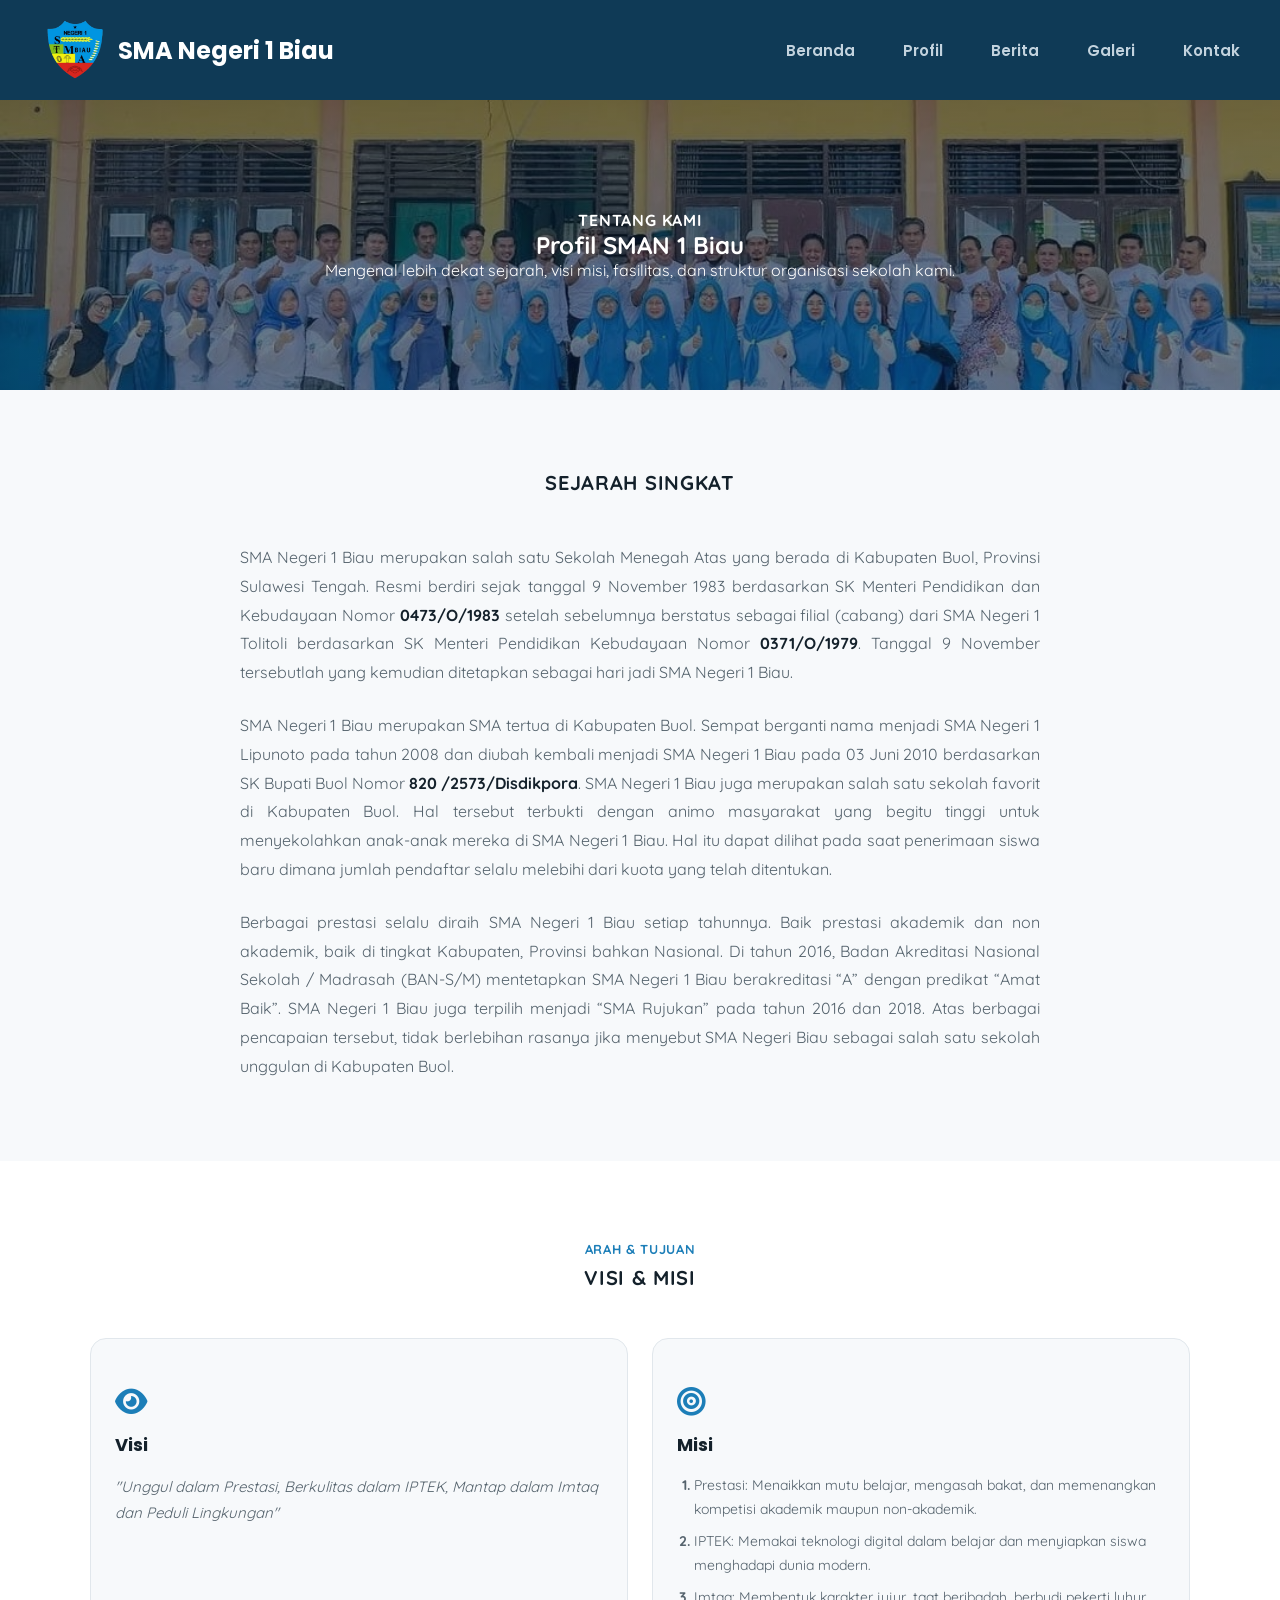
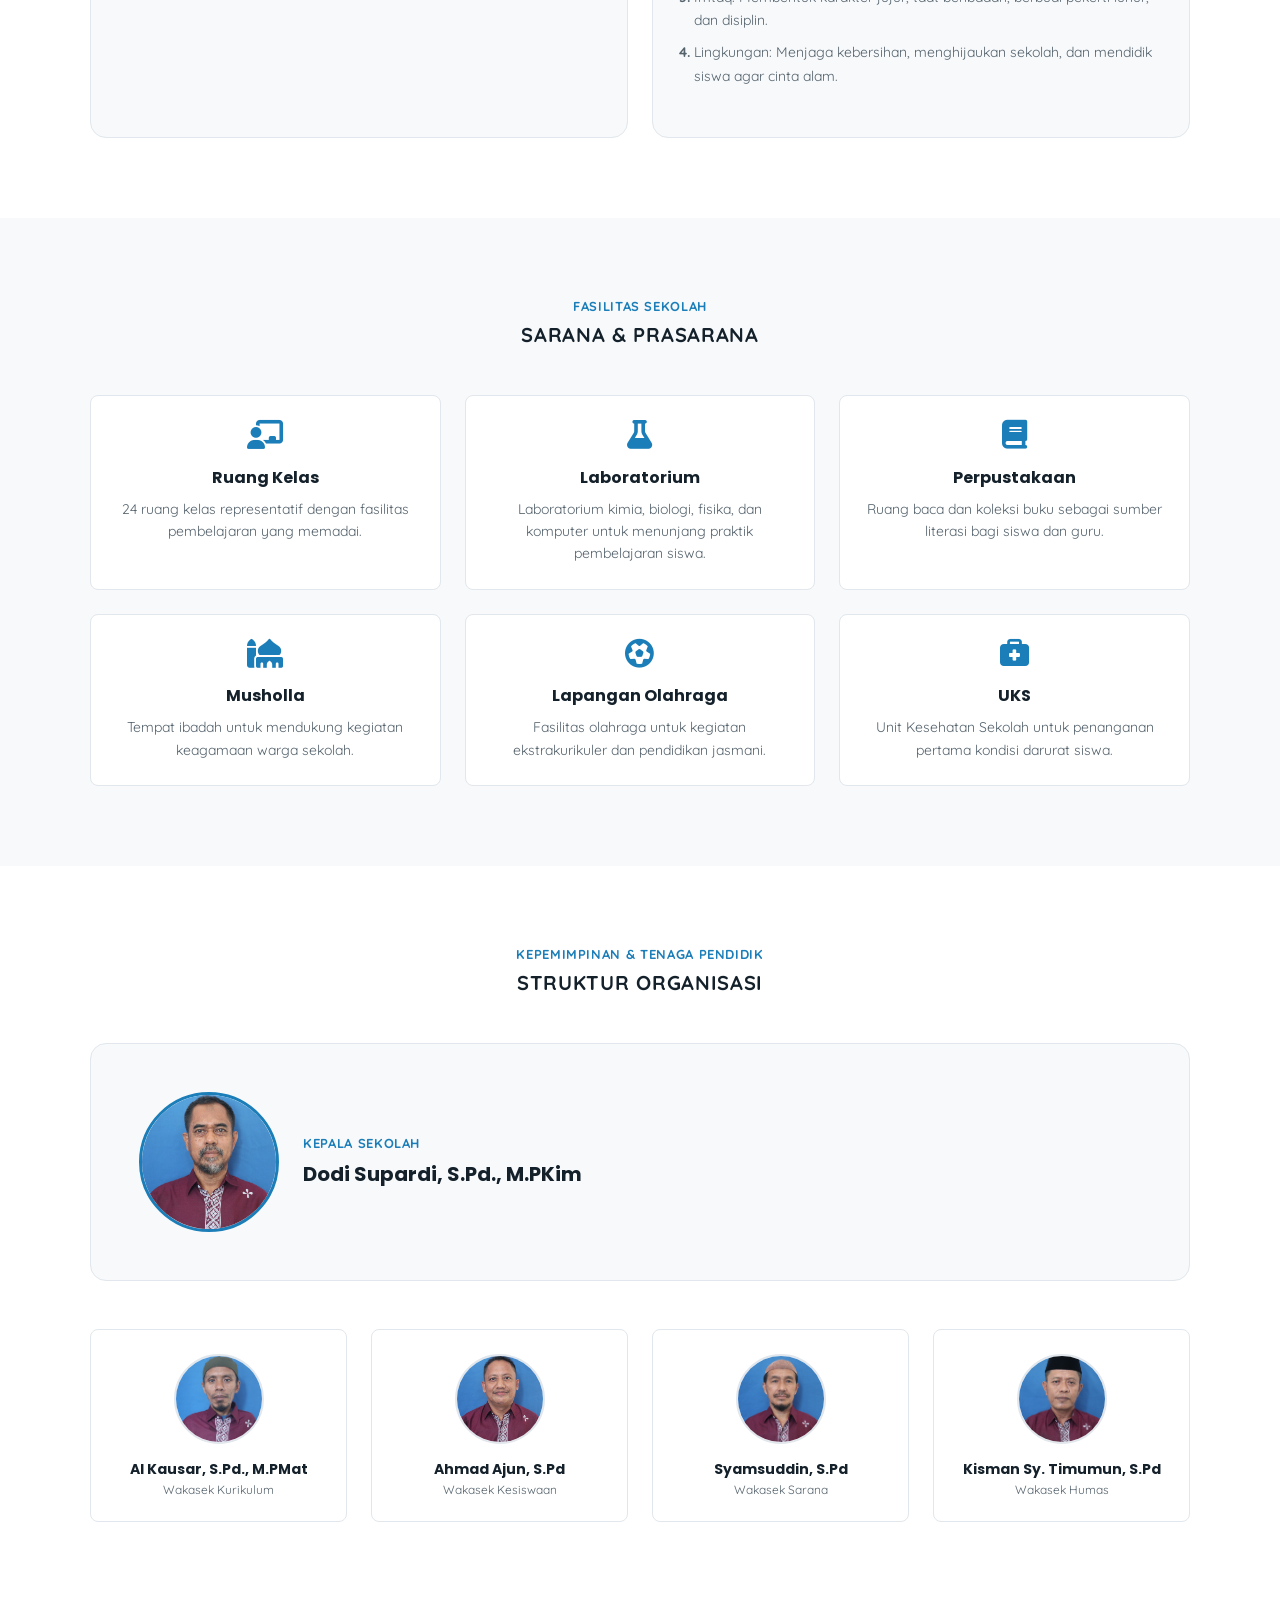
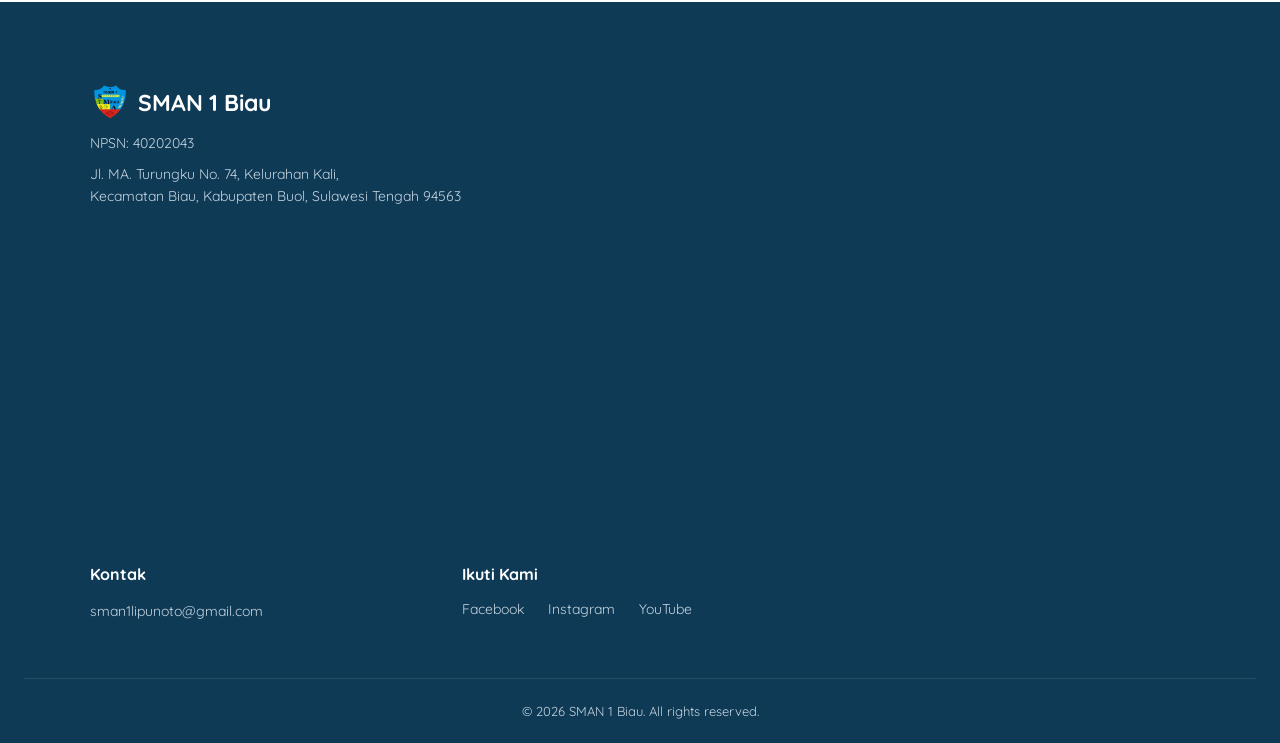
<file: profil.html>
<!DOCTYPE html>
<html lang="id">

<head>
    <meta charset="UTF-8">
    <meta name="viewport" content="width=device-width, initial-scale=1.0">
    <title>Profil | SMAN 1 Biau</title>
    <meta name="description"
        content="Profil SMA Negeri 1 Biau — sejarah, visi misi, sarana prasarana, dan struktur organisasi.">
    <link rel="preconnect" href="https://fonts.googleapis.com">
    <link rel="preconnect" href="https://fonts.gstatic.com" crossorigin>
    <link
        href="https://fonts.googleapis.com/css2?family=Poppins:ital,wght@0,100;0,200;0,300;0,400;0,500;0,600;0,700;0,800;0,900;1,100;1,200;1,300;1,400;1,500;1,600;1,700;1,800;1,900&family=Quicksand:wght@300..700&display=swap"
        rel="stylesheet">
    <link rel="icon" href="pic/logo smansa.png">
    <link rel="stylesheet" href="style.css">
    <link rel="stylesheet" href="https://cdnjs.cloudflare.com/ajax/libs/font-awesome/6.5.1/css/all.min.css">
</head>

<body>

    <header class="site-header">
        <nav class="navbar" aria-label="Navigasi utama">
            <a href="index.html" class="navbar__brand">
                <img src="pic/logo smansa.png" alt="Logo SMA Negeri 1 Biau" class="navbar__logo">
                <span class="navbar__title">SMA Negeri 1 Biau</span>
            </a>

            <button class="navbar__toggle" aria-label="Buka menu" aria-expanded="false" aria-controls="navMenu">
                <span></span>
                <span></span>
                <span></span>
            </button>

            <ul class="navbar__menu" id="navMenu">
                <li><a href="index.html">Beranda</a></li>
                <li class="has-dropdown">
                    <a href="profil.html" class="is-active">Profil</a>
                    <ul class="dropdown">
                        <li><a href="profil.html#sejarah">Sejarah Singkat</a></li>
                        <li><a href="profil.html#visi-misi">Visi &amp; Misi</a></li>
                        <li><a href="profil.html#sarana">Sarana &amp; Prasarana</a></li>
                        <li><a href="profil.html#struktur">Struktur Organisasi</a></li>
                    </ul>
                </li>
                <li><a href="berita.html">Berita</a></li>
                <li><a href="galeri.html">Galeri</a></li>
                <li><a href="kontak.html">Kontak</a></li>
            </ul>
        </nav>
    </header>

    <main>

        <section class="page-header">
            <p class="page-header__eyebrow">Tentang Kami</p>
            <h1 class="page-header__title">Profil SMAN 1 Biau</h1>
            <p class="page-header__subtitle">
                Mengenal lebih dekat sejarah, visi misi, fasilitas, dan struktur organisasi sekolah kami.
            </p>
        </section>

        <section class="profil-section" id="sejarah">
            <div class="profil-section__inner">
                <div class="section-heading">
                    <h2>Sejarah Singkat</h2>
                </div>
                <div class="profil-section__content">
                    <!--
                        PLACEHOLDER: ganti dengan sejarah asli sekolah.
                        Idealnya mencakup: tahun berdiri, latar belakang pendirian,
                        perkembangan dari waktu ke waktu, dan pencapaian penting.
                    -->
                    <p>
                        SMA Negeri 1 Biau merupakan salah satu Sekolah Menegah Atas yang berada di Kabupaten Buol,
                        Provinsi Sulawesi Tengah. Resmi berdiri sejak tanggal 9 November 1983 berdasarkan SK Menteri
                        Pendidikan dan Kebudayaan Nomor <b>0473/O/1983</b> setelah sebelumnya berstatus sebagai filial (cabang)
                        dari SMA Negeri 1 Tolitoli berdasarkan SK Menteri Pendidikan Kebudayaan Nomor <b>0371/O/1979</b>.
                        Tanggal 9 November tersebutlah yang kemudian ditetapkan sebagai hari jadi SMA Negeri 1 Biau.
                    </p>
                    <p> SMA Negeri 1 Biau merupakan SMA tertua di Kabupaten Buol. Sempat berganti nama menjadi SMA
                        Negeri 1 Lipunoto pada tahun 2008 dan diubah kembali menjadi SMA Negeri 1 Biau pada 03 Juni 2010
                        berdasarkan SK Bupati Buol Nomor <b>820 /2573/Disdikpora</b>.
                        SMA Negeri 1 Biau juga merupakan salah satu sekolah favorit di Kabupaten Buol. Hal tersebut
                        terbukti dengan animo masyarakat yang begitu tinggi untuk menyekolahkan anak-anak mereka di SMA
                        Negeri 1 Biau. Hal itu dapat dilihat pada saat penerimaan siswa baru dimana jumlah pendaftar
                        selalu melebihi dari kuota yang telah ditentukan.
                    </p>
                    <p>
                        Berbagai prestasi selalu diraih SMA Negeri 1 Biau setiap tahunnya. Baik prestasi akademik dan
                        non akademik, baik di tingkat Kabupaten, Provinsi bahkan Nasional. Di tahun 2016, Badan
                        Akreditasi Nasional Sekolah / Madrasah (BAN-S/M) mentetapkan SMA Negeri 1 Biau berakreditasi “A”
                        dengan predikat “Amat Baik”. SMA Negeri 1 Biau juga terpilih menjadi “SMA Rujukan” pada tahun
                        2016 dan 2018. Atas berbagai pencapaian tersebut, tidak berlebihan rasanya jika menyebut SMA
                        Negeri Biau sebagai salah satu sekolah unggulan di Kabupaten Buol.
                    </p>
                </div>
            </div>
        </section>

        <section class="profil-section profil-section--alt" id="visi-misi">
            <div class="profil-section__inner">
                <div class="section-heading">
                    <p class="eyebrow">Arah & Tujuan</p>
                    <h2>Visi &amp; Misi</h2>
                </div>

                <div class="visi-misi">
                    <div class="visi-misi__card">
                        <i class="fa-solid fa-eye"></i>
                        <h3>Visi</h3>
                        <p>
                            "Unggul dalam Prestasi, Berkulitas dalam IPTEK, Mantap dalam Imtaq dan Peduli Lingkungan"
                        </p>
                    </div>

                    <div class="visi-misi__card">
                        <i class="fa-solid fa-bullseye"></i>
                        <h3>Misi</h3>
                        <ol class="visi-misi__list">
                            <li>Prestasi: Menaikkan mutu belajar, mengasah bakat, dan memenangkan kompetisi akademik maupun non-akademik.</li>
                            <li>IPTEK: Memakai teknologi digital dalam belajar dan menyiapkan siswa menghadapi dunia modern.</li>
                            <li>Imtaq: Membentuk karakter jujur, taat beribadah, berbudi pekerti luhur, dan disiplin.</li>
                            <li>Lingkungan: Menjaga kebersihan, menghijaukan sekolah, dan mendidik siswa agar cinta alam.</li>
                        </ol>
                    </div>
                </div>
            </div>
        </section>

        <section class="profil-section" id="sarana">
            <div class="profil-section__inner">
                <div class="section-heading">
                    <p class="eyebrow">Fasilitas Sekolah</p>
                    <h2>Sarana &amp; Prasarana</h2>
                </div>

                <!--
                    PLACEHOLDER: ganti ikon & teks sesuai fasilitas asli yang dimiliki sekolah.
                    Bisa ditambah foto tiap fasilitas kalau ada.
                -->
                <div class="sarana__grid">
                    <div class="sarana-item">
                        <i class="fa-solid fa-chalkboard-user"></i>
                        <h3>Ruang Kelas</h3>
                        <p>24 ruang kelas representatif dengan fasilitas pembelajaran yang memadai.</p>
                    </div>
                    <div class="sarana-item">
                        <i class="fa-solid fa-flask"></i>
                        <h3>Laboratorium</h3>
                        <p>Laboratorium kimia, biologi, fisika, dan komputer untuk menunjang praktik pembelajaran siswa.</p>
                    </div>
                    <div class="sarana-item">
                        <i class="fa-solid fa-book"></i>
                        <h3>Perpustakaan</h3>
                        <p>Ruang baca dan koleksi buku sebagai sumber literasi bagi siswa dan guru.</p>
                    </div>
                    <div class="sarana-item">
                        <i class="fa-solid fa-mosque"></i>
                        <h3>Musholla</h3>
                        <p>Tempat ibadah untuk mendukung kegiatan keagamaan warga sekolah.</p>
                    </div>
                    <div class="sarana-item">
                        <i class="fa-solid fa-futbol"></i>
                        <h3>Lapangan Olahraga</h3>
                        <p>Fasilitas olahraga untuk kegiatan ekstrakurikuler dan pendidikan jasmani.</p>
                    </div>
                    <div class="sarana-item">
                        <i class="fa-solid fa-briefcase-medical"></i>
                        <h3>UKS</h3>
                        <p>Unit Kesehatan Sekolah untuk penanganan pertama kondisi darurat siswa.</p>
                    </div>
                </div>
            </div>
        </section>

        <section class="profil-section profil-section--alt" id="struktur">
            <div class="profil-section__inner">
                <div class="section-heading">
                    <p class="eyebrow">Kepemimpinan &amp; Tenaga Pendidik</p>
                    <h2>Struktur Organisasi</h2>
                </div>

                <!-- Kepala Sekolah ditonjolkan sendiri di atas, baru diikuti struktur/jajaran lain -->
                <div class="struktur__kepsek">
                    <div class="struktur__kepsek-photo">
                        <img src="pic/pak dodi.jpg" alt="Kepala SMA Negeri 1 Biau">
                    </div>
                    <div class="struktur__kepsek-info">
                        <p class="eyebrow">Kepala Sekolah</p>
                        <h3>Dodi Supardi, S.Pd., M.PKim</h3>
                    </div>
                </div>

                <!--
                    PLACEHOLDER: kartu jajaran struktur (Wakasek, Kepala TU, dst).
                    Tambah/kurangi <div class="struktur-item"> sesuai jumlah jajaran sekolah kamu.
                -->
                <div class="struktur__grid">
                    <div class="struktur-item">
                        <div class="struktur-item__photo">
                            <img src="pic/pak alka.jpg" alt="Wakil Kepala Sekolah Bidang Kurikulum">
                        </div>
                        <h4>Al Kausar, S.Pd., M.PMat</h4>
                        <p>Wakasek Kurikulum</p>
                    </div>
                    <div class="struktur-item">
                        <div class="struktur-item__photo">
                            <img src="pic/pak ahmad.jpg" alt="Wakil Kepala Sekolah Bidang Kesiswaan">
                        </div>
                        <h4>Ahmad Ajun, S.Pd</h4>
                        <p>Wakasek Kesiswaan</p>
                    </div>
                    <div class="struktur-item">
                        <div class="struktur-item__photo">
                            <img src="pic/pak syam.jpg" alt="Wakil Kepala Sekolah Bidang Sarana Prasarana">
                        </div>
                        <h4>Syamsuddin, S.Pd</h4>
                        <p>Wakasek Sarana</p>
                    </div>
                    <div class="struktur-item">
                        <div class="struktur-item__photo">
                            <img src="pic/pak kisman.jpg" alt="Kepala Tata Usaha">
                        </div>
                        <h4>Kisman Sy. Timumun, S.Pd</h4>
                        <p>Wakasek Humas</p>
                    </div>
                </div>

            </div>
        </section>

    </main>

    <footer class="site-footer">
        <div class="footer__grid">

            <div class="footer__col">
                <div class="footer__brand">
                    <img src="pic/logo smansa.png" alt="Logo SMA Negeri 1 Biau" class="footer__logo">
                    <h3>SMAN 1 Biau</h3>
                </div>
                <p>NPSN: 40202043</p>
                <p>Jl. MA. Turungku No. 74, Kelurahan Kali,<br>
                    Kecamatan Biau, Kabupaten Buol, Sulawesi Tengah 94563</p>
                <div class="map-embed">
                    <iframe
                        src="https://www.google.com/maps/embed?pb=!1m18!1m12!1m3!1d4030.551924553621!2d121.42409277501304!3d1.1605713988283266!2m3!1f0!2f0!3f0!3m2!1i1024!2i768!4f13.1!3m3!1m2!1s0x3270b1dbf7a3d86d%3A0xfc73153c6bb37ebc!2sSMA%20Negeri%201%20Biau!5e1!3m2!1sid!2sid!4v1785764416551!5m2!1sid!2sid"
                        width="600" height="450" style="border:0;" allowfullscreen="" loading="lazy"
                        referrerpolicy="strict-origin-when-cross-origin"></iframe>
                </div>
            </div>

            <div class="footer__row">
                <div class="footer__col">
                    <h3>Kontak</h3>
                    <p><a href="mailto:sman1lipunoto@gmail.com">sman1lipunoto@gmail.com</a></p>
                </div>

                <div class="footer__col">
                    <h3>Ikuti Kami</h3>
                    <div class="footer__social">
                        <a href="https://www.facebook.com/smansa.biau.73" target="_blank"
                            rel="noopener noreferrer">Facebook</a>
                        <a href="https://www.instagram.com/sman1biau/" target="_blank"
                            rel="noopener noreferrer">Instagram</a>
                        <a href="https://www.youtube.com/@smanegeri1biau813" target="_blank"
                            rel="noopener noreferrer">YouTube</a>
                    </div>
                </div>
            </div>

        </div>

        <div class="footer__bottom">
            <p>&copy; <span id="tahun"></span> SMAN 1 Biau. All rights reserved.</p>
        </div>
    </footer>

    <script src="data.js"></script>
    <script src="duh.js"></script>

</body>

</html>
</file>
<file: style.css>
:root {
    /* Biru — warna utama, diturunkan dari biru logo tapi sedikit digelapkan untuk kontras teks */
    --color-primary: #1C7EB8;
    --color-primary-dark: #0F3A56;
    /* navbar, footer, CTA section */
    --color-primary-light: #E8F3FA;
    /* background hover/highlight tipis */

    /* Aksen dari elemen logo lain, dipakai sedikit & spesifik konteks */
    --color-accent-green: #6FA834;
    /* misal: tag "Kegiatan", ikon ekskul */
    --color-accent-yellow: #E8B923;
    /* misal: tag "Prestasi", badge juara */
    --color-accent-red: #C23B3F;
    /* misal: tag "Pengumuman penting" */

    /* Netral */
    --color-bg: #F7F9FB;
    /* background halaman, cool off-white senada biru */
    --color-surface: #FFFFFF;
    /* card */
    --color-text: #14212B;
    --color-text-muted: #55636D;

    /* Netral — teks di atas background gelap */
    --color-text-on-dark: #FFFFFF;
    --color-text-on-dark-muted: #C3D3DE;

    --color-border: #E1E7EC;

    --space-xs: 8px;
    --space-sm: 16px;
    --space-md: 24px;
    --space-lg: 48px;
    --space-xl: 80px;

    --radius: 8px;
    --radius-lg: 16px;
}

* {
    margin: 0;
    padding: 0;
    box-sizing: border-box;
}

body {
    background: var(--color-bg);
    font-family: 'quicksand', sans-serif;
}

.site-header {
    font-family: 'poppins', sans-serif;
    background: var(--color-primary-dark);
    display: flex;
    position: relative;
    padding: 15px;
    color: var(--color-text-on-dark);
}

.navbar {
    display: flex;
    align-items: center;
    justify-content: space-between;
    width: 100%;
    max-width: 1200px;
    margin: 0 auto;
    gap: var(--space-md);
}

.navbar__menu {
    display: none;
}

.navbar__menu.is-open {
    display: flex;
    flex-direction: column;
    position: absolute;
    top: 100%;
    left: 0;
    right: 0;
    background: var(--color-primary-dark);
    padding: var(--space-md);
    gap: var(--space-md);
}

.navbar__toggle {
    display: flex;
    flex-direction: column;
    justify-content: center;
    gap: 5px;
    width: 24px;
    height: 24px;
    background: none;
    border: none;
    cursor: pointer;
}

.navbar__toggle span {
    display: block;
    width: 100%;
    height: 3px;
    background: var(--color-text-on-dark);
}

.navbar__brand {
    display: flex;
    align-items: center;
    gap: var(--space-xs);
}

.navbar__logo {
    height: 60px;
    width: auto;
}

.navbar__title {
    font-size: 20px;
    font-weight: bold;
}

a {
    text-decoration: none;
    color: inherit;
}

ul {
    list-style: none;
}

.navbar__menu a {
    color: var(--color-text-on-dark-muted);
    font-size: 15px;
    padding: var(--space-xs) 0;
    font-weight: 600;
    transition: color 0.3s ease-in-out;
}

.navbar__menu a:hover {
    color: var(--color-text-on-dark);
}

.hero {
    background:
        linear-gradient(rgba(7, 27, 41, 0.55), rgba(7, 27, 41, 0.55)),
        url(pic/WhatsApp\ Image\ 2026-08-03\ at\ 09.41.00.jpeg);
    background-size: cover;
    background-position: center;
    background-repeat: no-repeat;
    display: flex;
    flex-direction: column;
    padding: 110px 30px;
    gap: var(--space-md);
    text-align: center;
}

.hero__eyebrow {
    color: var(--color-text-on-dark);
    font-size: 16px;
    font-weight: bold;
    text-transform: uppercase;
    letter-spacing: 0.05em;
}

.hero__title {
    font-size: 32px;
    font-weight: 700;
    color: var(--color-text-on-dark);
    line-height: 1.2;
}

.hero__actions {
    margin-top: 20px;
    display: flex;
    flex-direction: column;
    align-items: center;
    gap: var(--space-xs);
}

.btn {
    display: inline-block;
    padding: 10px 20px;
    border-radius: 20px;
    font-weight: 600;
    text-align: center;
}

.btn--primary {
    background: var(--color-primary);
    color: var(--color-text-on-dark);
    border: 2px solid transparent;
    transition: background 0.4s ease-in-out, border-color 0.2s ease-in-out;
}

.btn--secondary {
    background: transparent;
    border: 2px solid var(--color-text-on-dark);
    color: var(--color-text-on-dark);
    transition: background 0.4s ease-in-out, border-color 0.2s ease-in-out;
}

.btn--primary:active,
.btn--secondary:active {
    transform: scale(0.97);
}

.kontak-wa-btn {
    display: inline-flex;
    align-items: center;
    gap: var(--space-xs);
    background: var(--color-surface); /* warna resmi WhatsApp */
    color: var(--color-text);
    border: 1px solid var(--color-text);
    padding: 10px 20px;
    border-radius: 20px;
    font-weight: 600;
    cursor: pointer;
    font-family: 'quicksand', sans-serif;
    font-size: 15px;
    transition: background 0.4s ease-in-out, color 0.3s ease, border-color 0.2s ease-in-out;
}

.kontak-wa-btn:hover {
    background: #25D366; /* dikit lebih gelap dari #25D366 */
    color: var(--color-text-on-dark);
    border: 1px solid transparent;
}

.kontak-wa-btn:active {
    transform: scale(0.97);
}

.kontak-wa-btn i {
    font-size: 20px;
}

.glass-container {
    display: grid;
    grid-template-columns: 1fr;

    max-width: 1100px;
    margin: 0 auto;
}

.glass {
    padding: var(--space-md);
    border: 1px solid rgba(255, 255, 255, 0.15);
    box-shadow: 0 15px 25px rgba(0, 0, 0, 0.25);

    backdrop-filter: blur(10px);
    text-align: left;
    transform: translateY(-125px);
}

.glass.glass1 {
    background: var(--color-primary);
}

.glass.glass2 {
    background: var(--color-accent-green);
}

.glass.glass3 {
    background: var(--color-accent-yellow);
}

.glass.glass4 {
    background: var(--color-accent-red);
}

.glass i {
    font-size: 2em;
    color: var(--color-text-on-dark);
    margin-bottom: var(--space-sm);
    display: block;
}

.keunggulan {
    padding: 80px var(--space-md) 0px var(--space-md);
}

.glass__title {
    color: var(--color-text-on-dark);
}

.glass__text {
    font-size: 14px;
    line-height: 1.6;
    color: var(--color-text-on-dark);
}

.profil-ringkas {
    padding: var(--space-md) var(--space-md) var(--space-xl) var(--space-md);
    text-align: center;
}

.section-heading {
    font-size: 14px;
    font-weight: 600;
    text-transform: uppercase;
    letter-spacing: 0.05em;
    margin-bottom: var(--space-xs);
}


.section-heading h2 {
    font-size: 16px;
    color: var(--color-text);
}

.profil-ringkas__text {
    color: var(--color-text-muted);
    font-size: 16px;
    line-height: 1.6;
    max-width: 600px;
    margin: 0 auto var(--space-lg);
}

.profil-ringkas__stats {
    display: grid;
    grid-template-columns: repeat(1, 1fr);
    gap: var(--space-md);
    margin-bottom: var(--space-lg);
}

.stat-item {
    background: var(--color-surface);
    border: 1px solid var(--color-border);
    border-radius: var(--radius);
    padding: var(--space-md);
    transition: background 0.4s ease-in-out;
}

.stat-item:hover {
    background: var(--color-primary);
}

.stat-item__number {
    display: block;
    font-size: 24px;
    font-weight: 700;
    color: var(--color-primary);
    transition: color 0.4s ease-in-out;
}

.stat-item__label {
    display: block;
    font-size: 13px;
    color: var(--color-text-muted);
    margin-top: 4px;
    transition: color 0.4s ease-in-out;
}

.stat-item:hover .stat-item__number,
.stat-item:hover .stat-item__label {
    color: var(--color-text-on-dark);
}

.link-more {
    position: relative;
    padding: 14px 24px;
    border-top: 1px solid var(--color-border);
    color: var(--color-primary);
    font-weight: 600;
    font-size: 15px;
    overflow: hidden;
    z-index: 1;
    transition: color 0.4s ease;
}

.link-more::before {
    content: "";
    position: absolute;
    inset: 0;
    background: var(--color-primary);
    transform: scaleX(0);
    transform-origin: left;
    /* sapuan mulai dari kiri */
    transition: transform 0.5s ease;
    z-index: -1;
}

.link-more:hover {
    color: var(--color-text-on-dark);
}

.link-more:hover::before {
    transform: scaleX(1);
}

.berita {
    padding: 0px var(--space-md) var(--space-xl) var(--space-md);
    background: var(--color-surface);
}

.berita h2 {
    padding: 30px 20px 20px 20px;
}

.berita .section-heading {
    text-align: center;
}

.berita__grid {
    display: flex;
    gap: var(--space-md);
    overflow-x: auto;
    scroll-snap-type: x mandatory;
    padding: 10px var(--space-xs) var(--space-sm) var(--space-xs);
    /* padding-top 10px > translateY(-6px), biar ada ruang buffer */
    margin-bottom: var(--space-lg);
    scrollbar-width: none;
}

.berita__grid::-webkit-scrollbar {
    display: none;
}

.berita-card {
    background: var(--color-bg);
    border: 1px solid var(--color-border);
    border-radius: var(--radius-lg);
    overflow: hidden;
    flex: 0 0 310px;
    display: flex;
    flex-direction: column;
    scroll-snap-align: start;
    transform: translateY(0);
    box-shadow: transparent;
    transition: transform 0.4s ease-in-out, box-shadow 0.4s ease-in-out;
}

.berita-card__img {
    width: 100%;
    aspect-ratio: 16 / 9;
    object-fit: cover;
    display: block;
    flex-shrink: 0;
}

.berita-card__body {
    display: flex;
    flex-direction: column;
    flex: 1;
}

.berita-card__body .link-more {
    margin-top: auto;
}

.berita-card__date {
    display: block;
    color: var(--color-text-muted);
    font-size: 13px;
    margin-bottom: var(--space-xs);
    padding: var(--space-md) var(--space-md) 0px var(--space-md);
}

.berita-card__title {
    font-size: 18px;
    color: var(--color-text);
    margin-bottom: var(--space-xs);
    line-height: 1.3;
    padding: 0px var(--space-md) 0px var(--space-md);
}

.berita-card__excerpt {
    color: var(--color-text-muted);
    font-size: 14px;
    line-height: 1.5;
    margin-bottom: var(--space-sm);
    padding: 0px var(--space-md) 0px var(--space-md);
}

.link-more--center {
    font-size: 18px;
    display: block;
    text-align: center;
    padding: 0px;
    border-top: none;
    color: var(--color-text);
    transition: color 0.3s ease-in-out;
}

.link-more--center::before {
    content: none;
}

.link-more--center:hover {
    color: var(--color-primary);
    background: transparent;
}

.ekstrakurikuler {
    padding: var(--space-xl) var(--space-md);
    text-align: center;
    border-bottom: 1px solid var(--color-border);
}

.ekstrakurikuler .section-heading {
    margin-bottom: var(--space-lg);
}

.ekskul__list {
    display: flex;
    flex-wrap: wrap;
    justify-content: center;
    gap: var(--space-lg) var(--space-md);
    margin: 0 auto;
}

.ekskul-item {
    display: grid;
    grid-template-columns: repeat(auto-fit, minmax(85px, 1fr));
    gap: var(--space-md) var(--space-sm);
    max-width: 900px;
    margin: 0 auto;
}

.ekskul-item span {
    font-size: 13px;
    font-weight: 600;
    color: var(--color-text);
    line-height: 1.3;
}

.ekskul-item a {
    display: flex;
    flex-direction: column;
    align-items: center;
    gap: var(--space-xs);
    transition: transform 0.1s ease;
}

.ekskul-item a:active {
    transform: translateY(-6px);
}

.ekskul-item__icon {
    width: 56px;
    height: 56px;
    object-fit: contain;
    border-radius: 50%;
    border: 1px solid var(--color-border);
    padding: 4px;
}

.galeri {
    padding: var(--space-xl) var(--space-md);
    text-align: center;
}

.galeri .section-heading {
    margin-bottom: var(--space-lg);
}

.galeri .scroll-row {
    overflow: hidden;
    margin-bottom: var(--space-lg);
}

.galeri .scroll-btn {
    display: none !important;
}

.galeri__grid {
    display: flex;
    gap: var(--space-xs);
    width: max-content;
    animation: galeri-marquee 120s linear infinite;
    will-change: transform;
}

.galeri__grid.is-paused {
    animation-play-state: paused;
}

@keyframes galeri-marquee {
    from {
        transform: translateX(0);
    }

    to {
        transform: translateX(-50%);
    }
}

.galeri-item {
    flex: 0 0 260px;
    overflow: hidden;
    border-radius: var(--radius);
}

.galeri-item img {
    width: 100%;
    height: 100%;
    object-fit: cover;
    display: block;
    cursor: pointer;
    transition: transform 0.3s ease;
}

.galeri-item:hover img {
    transform: scale(1.1);
}


.site-footer {
    background: var(--color-primary-dark);
    color: var(--color-text-on-dark-muted);
    padding: var(--space-xl) var(--space-md) var(--space-md);

}

.footer__grid {
    display: grid;
    grid-template-columns: 1fr;
    gap: var(--space-lg);
    max-width: 1100px;
    margin: 0 auto;
    text-align: center;
}

.footer__col h3 {
    color: var(--color-text-on-dark);
    font-size: 16px;
    margin-bottom: var(--space-sm);
}

.footer__col p {
    font-size: 14px;
    line-height: 1.6;
    margin-bottom: var(--space-xs);
}

.map-embed {
    width: 100%;
    border-radius: var(--radius-lg);
    overflow: hidden;

}

.map-embed iframe {
    width: 100%;
    height: 300px;
    display: block;
}

/* ============================================
   kontak.html
   ============================================ */
.kontak-page {
    padding: var(--space-xl) var(--space-md);
    max-width: 1100px;
    margin: 0 auto;
}

.kontak-page__grid {
    display: grid;
    grid-template-columns: 1fr;
    gap: var(--space-lg);
}

.kontak-info h2,
.kontak-form-wrap h2 {
    font-size: 24px;
    margin-bottom: var(--space-xs);
}

.kontak-info__desc {
    color: var(--color-text-muted);
    margin-bottom: var(--space-md);
}

.kontak-info__list {
    list-style: none;
    display: flex;
    flex-direction: column;
    gap: var(--space-md);
    margin-bottom: var(--space-md);
}

.kontak-info__item {
    display: flex;
    align-items: flex-start;
    gap: var(--space-sm);
}

.kontak-info__item i {
    color: var(--color-primary);
    font-size: 20px;
    margin-top: 4px;
    flex-shrink: 0;
    width: 24px;
    text-align: center;
}

.kontak-info__item strong {
    display: block;
    margin-bottom: 4px;
}

.kontak-info__item p,
.kontak-info__item a {
    color: var(--color-text-muted);
    font-size: 14px;
    line-height: 1.5;
}

.kontak-info__item a:hover {
    color: var(--color-primary);
}

.kontak-info__social {
    display: flex;
    gap: var(--space-sm);
    flex-wrap: wrap;
}

.kontak-info__social a {
    font-weight: 600;
    color: var(--color-primary);
    font-size: 14px;
}

.kontak-info__social a:hover {
    text-decoration: underline;
}

.kontak-form-wrap {
    background: var(--color-surface);
    border: 1px solid var(--color-border);
    border-radius: var(--radius-lg);
    padding: var(--space-md);
}

.kontak-form {
    display: flex;
    flex-direction: column;
    gap: var(--space-sm);
    margin-top: var(--space-sm);
}

.form-group {
    display: flex;
    flex-direction: column;
    gap: 6px;
}

.form-group label {
    font-size: 14px;
    font-weight: 600;
    color: var(--color-text);
}

.form-group input,
.form-group textarea {
    font-family: 'quicksand', sans-serif;
    font-size: 15px;
    color: var(--color-text);
    padding: 12px 14px;
    border: 1px solid var(--color-border);
    border-radius: var(--radius);
    background: var(--color-bg);
    transition: border-color 0.3s ease;
}

.form-group input:focus,
.form-group textarea:focus {
    outline: none;
    border-color: var(--color-primary);
}

.form-group textarea {
    resize: vertical;
    min-height: 120px;
}

.kontak-form__submit {
    cursor: pointer;
    align-self: flex-start;
    margin-top: var(--space-xs);
}

.kontak-form__msg {
    font-size: 14px;
    font-weight: 600;
    padding: 12px 14px;
    border-radius: var(--radius);
}

.kontak-form__msg.is-success {
    background: var(--color-primary-light);
    color: var(--color-primary-dark);
}

.kontak-form__msg.is-error {
    background: #FBEAEA;
    color: var(--color-accent-red);
}

@media (min-width: 1024px) {
    .kontak-page__grid {
        grid-template-columns: 1fr 1fr;
        align-items: start;
    }
}

.footer__brand {
    display: flex;
    align-items: center;
    justify-content: center;
    gap: var(--space-xs);
    margin-bottom: 10px;
}

.footer__brand h3 {
    font-size: 23px;
    font-family: 'quicksand', sans-serif;
    margin-bottom: 0px;
}

.footer__logo {
    height: 40px;
    width: auto;
}

/* Digabung jadi satu rule (sebelumnya .footer__social dideklarasikan 2x terpisah
   di bagian bawah file tanpa scope, jadi saling override diam-diam) */
.footer__social {
    display: flex;
    flex-direction: column;
    align-items: center;
    justify-content: center;
    gap: var(--space-md);
}

.footer__social a {
    font-size: 14px;
}

.footer__bottom {
    text-align: center;
    margin-top: var(--space-lg);
    padding-top: var(--space-md);
    border-top: 1px solid rgba(255, 255, 255, 0.1);
    font-size: 13px;
}

.footer__row {
    display: grid;
    grid-template-columns: repeat(3, 1fr);
    gap: var(--space-sm);
}

.footer__row .footer__col h3 {
    font-size: 14px;
}

.footer__row .footer__col p,
.footer__row .footer__social a {
    font-size: 12px;
}

.lightbox {
    display: none;
    position: fixed;
    inset: 0;
    background: rgba(7, 27, 41, 0.9);
    z-index: 200;
    align-items: center;
    justify-content: center;
    padding: var(--space-md);
}

.lightbox.is-open {
    display: flex;
}

.lightbox__img {
    max-width: 100%;
    max-height: 90vh;
    border-radius: var(--radius);
    object-fit: contain;
}

.lightbox__close {
    position: absolute;
    top: var(--space-md);
    right: var(--space-md);
    background: none;
    border: none;
    color: var(--color-text-on-dark);
    font-size: 36px;
    line-height: 1;
    cursor: pointer;
}

/* ============ EKSKUL HOVER PREVIEW (ikut cursor) ============ */
.ekskul-preview {
    position: fixed;
    top: 0;
    left: 0;
    width: 220px;
    height: 150px;
    border-radius: var(--radius-lg);
    overflow: hidden;
    pointer-events: none;
    display: flex;
    align-items: center;
    justify-content: center;
    opacity: 0;
    transform: translate(-9999px, -9999px) scale(0.92);
    transition: opacity 0.2s ease, transform 0.2s ease;
    box-shadow: 0 20px 40px rgba(0, 0, 0, 0.35);
    z-index: 300;
}

.ekskul-preview.is-visible {
    opacity: 1;
}

/* Warna gradient placeholder, gantian tiap item (dipakai selama belum ada foto asli) */
.ekskul-preview[data-color="1"] {
    background: linear-gradient(135deg, var(--color-primary), var(--color-primary-dark));
}

.ekskul-preview[data-color="2"] {
    background: linear-gradient(135deg, var(--color-accent-green), #3f5e18);
}

.ekskul-preview[data-color="3"] {
    background: linear-gradient(135deg, var(--color-accent-yellow), #a5760d);
}

.ekskul-preview[data-color="4"] {
    background: linear-gradient(135deg, var(--color-accent-red), #7a1f22);
}

.ekskul-preview__img {
    width: 100%;
    height: 100%;
    object-fit: cover;
    display: none;
}

/* Kalau sudah ada foto asli (data-preview terisi), tampilkan img & sembunyikan label */
.ekskul-preview.has-image .ekskul-preview__img {
    display: block;
}

.ekskul-preview.has-image .ekskul-preview__label {
    display: none;
}

.ekskul-preview__label {
    color: var(--color-text-on-dark);
    font-weight: 700;
    font-size: 16px;
    text-align: center;
    padding: var(--space-sm);
    letter-spacing: 0.02em;
    display: flex;
    flex-direction: column;
    align-items: center;
    gap: 8px;
}

.ekskul-preview__label i {
    font-size: 28px;
}

.ekskul-preview__handle {
    font-size: 13px;
    font-weight: 500;
    opacity: 0.85;
}

/* Sembunyikan di perangkat sentuh, karena konsep hover nggak relevan buat touch */
@media (hover: none) {
    .ekskul-preview {
        display: none !important;
    }
}

.scroll-row {
    position: relative;
}

.scroll-btn {
    display: none;
    /* sembunyikan di mobile, karena swipe jari udah cukup */
    position: absolute;
    top: 40%;
    transform: translateY(50%);
    width: 40px;
    height: 40px;
    border-radius: 50%;
    background: var(--color-surface);
    border: 1px solid var(--color-border);
    box-shadow: 0 2px 8px rgba(0, 0, 0, 0.1);
    font-size: 20px;
    cursor: pointer;
    z-index: 10;
}

.scroll-btn--left {
    left: -10px;
}

.scroll-btn--right {
    right: -10px;
}


/*
profil.html
*/
.page-header {
    font-family: 'quicksand', sans-serif;
    background:
        linear-gradient(rgba(7, 27, 41, 0.55), rgba(7, 27, 41, 0.55)),
        url(pic/l.jpeg);
    background-size: cover;
    background-position: center;
    background-repeat: no-repeat;
    display: flex;
    flex-direction: column;
    padding: 110px 30px;
    text-align: center;
    color: var(--color-text-on-dark);
}

.page-header__eyebrow {
    font-weight: bold;
    text-transform: uppercase;
    letter-spacing: 0.05em;
}

.eyebrow {
    display: block;
    font-size: 13px;
    font-weight: 700;
    text-transform: uppercase;
    letter-spacing: 0.05em;
    color: var(--color-primary);
    margin-bottom: var(--space-xs);
}

/* --- Section wrapper umum --- */
.profil-section {
    padding: var(--space-xl) var(--space-md);
}

.profil-section--alt {
    background: var(--color-surface);
}

.profil-section__inner {
    max-width: 1100px;
    margin: 0 auto;
}

.profil-section .section-heading {
    text-align: center;
    margin-bottom: var(--space-lg);
}

/* --- Sejarah (paragraf) --- */
.profil-section__content {
    max-width: 800px;
    margin: 0 auto;
    display: flex;
    flex-direction: column;
    gap: var(--space-md);
}

.profil-section__content p {
    color: var(--color-text-muted);
    font-size: 15px;
    line-height: 1.8;
    text-align: justify;
}

.profil-section__content b {
    color: var(--color-text);
}

/* --- Visi & Misi --- */
.visi-misi {
    display: grid;
    grid-template-columns: 1fr;
    gap: var(--space-md);
}

.visi-misi__card {
    background: var(--color-bg);
    border: 1px solid var(--color-border);
    border-radius: var(--radius-lg);
    padding: var(--space-lg) var(--space-md);
}

.visi-misi__card i {
    font-size: 1.8em;
    color: var(--color-primary);
    margin-bottom: var(--space-sm);
    display: block;
}

.visi-misi__card h3 {
    color: var(--color-text);
    font-size: 18px;
    margin-bottom: var(--space-sm);
    font-family: 'Poppins', sans-serif;
}

.visi-misi__card p {
    color: var(--color-text-muted);
    font-size: 15px;
    line-height: 1.7;
    font-style: italic;
}

.visi-misi__list {
    color: var(--color-text-muted);
    font-size: 14px;
    line-height: 1.7;
    padding-left: 1.2em;
    display: flex;
    flex-direction: column;
    gap: var(--space-xs);
}

.visi-misi__list li::marker {
    font-weight: 700;
}

/* --- Sarana & Prasarana --- */
.sarana__grid {
    display: grid;
    grid-template-columns: 1fr;
    gap: var(--space-md);
}

.sarana-item {
    background: var(--color-surface);
    border: 1px solid var(--color-border);
    border-radius: var(--radius);
    padding: var(--space-md);
    text-align: center;
    transition: transform 0.3s ease, box-shadow 0.3s ease;
}

.sarana-item i {
    font-size: 1.8em;
    color: var(--color-primary);
    margin-bottom: var(--space-sm);
    display: block;
}

.sarana-item h3 {
    font-size: 16px;
    color: var(--color-text);
    margin-bottom: var(--space-xs);
    font-family: 'Poppins', sans-serif;
}

.sarana-item p {
    font-size: 14px;
    color: var(--color-text-muted);
    line-height: 1.6;
}

/* --- Struktur Organisasi --- */
.struktur__kepsek {
    display: flex;
    flex-direction: column;
    align-items: center;
    text-align: center;
    gap: var(--space-md);
    margin-bottom: var(--space-lg);
    background: var(--color-bg);
    border: 1px solid var(--color-border);
    border-radius: var(--radius-lg);
    padding: var(--space-lg) var(--space-md);
}

.struktur__kepsek-photo {
    width: 140px;
    height: 140px;
    border-radius: 50%;
    overflow: hidden;
    border: 3px solid var(--color-primary);
    flex-shrink: 0;
}

.struktur__kepsek-photo img {
    width: 100%;
    height: 100%;
    object-fit: cover;
    display: block;
}

.struktur__kepsek-info h3 {
    font-size: 20px;
    color: var(--color-text);
    font-family: 'Poppins', sans-serif;
}

.struktur__grid {
    display: grid;
    grid-template-columns: repeat(2, 1fr);
    gap: var(--space-md);
}

.struktur-item {
    background: var(--color-surface);
    border: 1px solid var(--color-border);
    border-radius: var(--radius);
    padding: var(--space-md);
    text-align: center;
}

.struktur-item__photo {
    width: 90px;
    height: 90px;
    border-radius: 50%;
    overflow: hidden;
    margin: 0 auto var(--space-sm);
    border: 2px solid var(--color-border);
}

.struktur-item__photo img {
    width: 100%;
    height: 100%;
    object-fit: cover;
    display: block;
}

.struktur-item h4 {
    font-size: 14px;
    color: var(--color-text);
    line-height: 1.3;
    margin-bottom: 4px;
    font-family: 'Poppins', sans-serif;
}

.struktur-item p {
    font-size: 12px;
    color: var(--color-text-muted);
}

/*
==========================================================
berita.html — halaman daftar berita (search, filter, grid, pagination)
==========================================================
*/

.berita-page {
    padding: var(--space-xl) var(--space-md);
    max-width: 1100px;
    margin: 0 auto;
}

/* --- Toolbar: search + filter --- */
.berita-page__toolbar {
    display: flex;
    flex-direction: column;
    gap: var(--space-md);
    margin-bottom: var(--space-lg);
}

.berita-page__search {
    display: flex;
    align-items: center;
    gap: var(--space-xs);
    background: var(--color-surface);
    border: 1px solid var(--color-border);
    border-radius: 999px;
    padding: 12px var(--space-md);
    transition: border-color 0.3s ease;
}

.berita-page__search:focus-within {
    border-color: var(--color-primary);
}

.berita-page__search i {
    color: var(--color-text-muted);
    font-size: 14px;
}

.berita-page__search input {
    flex: 1;
    border: none;
    outline: none;
    background: transparent;
    font-family: 'quicksand', sans-serif;
    font-size: 15px;
    color: var(--color-text);
}

.berita-page__search input::placeholder {
    color: var(--color-text-muted);
}

.berita-page__filter {
    display: flex;
    flex-wrap: wrap;
    gap: var(--space-xs);
}

.filter-btn {
    font-family: 'quicksand', sans-serif;
    font-size: 13px;
    font-weight: 600;
    padding: 8px 18px;
    border-radius: 999px;
    border: 1px solid var(--color-border);
    background: var(--color-surface);
    color: var(--color-text-muted);
    cursor: pointer;
    transition: background 0.3s ease, color 0.3s ease, border-color 0.3s ease;
}

.filter-btn:hover {
    border-color: var(--color-primary);
    color: var(--color-primary);
}

.filter-btn.is-active {
    background: var(--color-primary);
    border-color: var(--color-primary);
    color: var(--color-text-on-dark);
}

/* --- Grid berita (bukan scroll horizontal seperti di beranda) --- */
.berita-page__grid {
    display: grid;
    grid-template-columns: 1fr;
    gap: var(--space-md);
    margin-bottom: var(--space-lg);
}

/* Reuse .berita-card dari beranda, tapi lepas dari mode scroll-snap horizontal */
.berita-page__grid .berita-card {
    flex: none;
    width: 100%;
    height: 100%;
}

/* Badge kategori pada kartu berita (dirender lewat JS, sesuaikan nama class
   di data.js/duh.js kalau ternyata berbeda) */
.berita-card__tag {
    display: inline-block;
    align-self: flex-start;
    font-size: 11px;
    font-weight: 700;
    text-transform: uppercase;
    letter-spacing: 0.03em;
    padding: 4px 12px;
    border-radius: 999px;
    color: var(--color-text-on-dark);
    background: var(--color-primary);
    margin: var(--space-md) var(--space-md) 0 var(--space-md);
}

.berita-card__tag[data-category="prestasi"] {
    background: var(--color-accent-yellow);
}

.berita-card__tag[data-category="kegiatan"] {
    background: var(--color-accent-green);
}

.berita-card__tag[data-category="pengumuman"] {
    background: var(--color-accent-red);
}

.berita-card__tag[data-category="akademik"] {
    background: var(--color-primary);
}

/* --- Empty state --- */
.berita-page__empty {
    text-align: center;
    color: var(--color-text-muted);
    font-size: 15px;
    padding: var(--space-lg) 0;
}

/* --- Pagination --- */
.berita-page__pagination {
    display: flex;
    align-items: center;
    justify-content: center;
    gap: 6px;
    background: var(--color-bg);
    border-radius: 40px;
    padding: 8px 10px;
    width: fit-content;
    margin: 0 auto;
    box-shadow: 0 6px 20px rgba(15, 58, 86, 0.08);
}

.pagination-btn {
    display: flex;
    align-items: center;
    justify-content: center;
    width: 34px;
    height: 34px;
    border-radius: 50%;
    border: none;
    background: transparent;
    color: var(--color-text-muted);
    font-size: 14px;
    cursor: pointer;
    transition: background 0.25s ease, color 0.25s ease;
}

.pagination-btn:hover:not(:disabled) {
    background: var(--color-surface);
    color: var(--color-text);
}

.pagination-btn:disabled {
    color: var(--color-border);
    cursor: not-allowed;
}

.pagination-pages {
    display: flex;
    align-items: center;
    gap: 4px;
}

.pagination-pages .page-number {
    width: 34px;
    height: 34px;
    border-radius: 50%;
    border: none;
    background: transparent;
    color: var(--color-text-muted);
    font-family: 'quicksand', sans-serif;
    font-size: 13px;
    font-weight: 600;
    cursor: pointer;
    transition: background 0.25s ease, color 0.25s ease;
}

.pagination-pages .page-number:hover {
    background: var(--color-surface);
    color: var(--color-text);
}

.pagination-pages .page-number.is-active {
    background: var(--color-text);
    color: var(--color-text-on-dark);
}

.pagination-pages .page-ellipsis {
    width: 20px;
    text-align: center;
    color: var(--color-text-muted);
    font-size: 13px;
    user-select: none;
}

/* ==========================================================
   galeri.html — halaman galeri dengan filter kategori
   ========================================================== */

.galeri-page {
    padding: var(--space-xl) var(--space-md);
    max-width: 1100px;
    margin: 0 auto;
}

.galeri-page__filter {
    display: flex;
    flex-wrap: wrap;
    justify-content: center;
    gap: var(--space-xs);
    margin-bottom: var(--space-lg);
}

.galeri-page__grid {
    display: grid;
    grid-template-columns: repeat(2, 1fr);
    gap: var(--space-sm);
}

.galeri-page__grid .galeri-item {
    aspect-ratio: 1 / 1;
    overflow: hidden;
    border-radius: var(--radius);
}

.galeri-page__grid .galeri-item img {
    width: 100%;
    height: 100%;
    object-fit: cover;
    display: block;
    cursor: pointer;
    transition: transform 0.3s ease;
}

.galeri-page__grid .galeri-item:hover img {
    transform: scale(1.08);
}

.galeri-page__empty {
    text-align: center;
    color: var(--color-text-muted);
    font-size: 15px;
    padding: var(--space-lg) 0;
}

/* ============ PENGUMUMAN BANNER (BERANDA) ============ */
.pengumuman-banner {
    padding: var(--space-md);
}

.pengumuman-banner__label {
    max-width: 1100px;
    margin: 0 auto var(--space-sm);
    display: flex;
    align-items: center;
    gap: 8px;
    width: fit-content;
    background: var(--color-primary-dark);
    color: var(--color-text-on-dark);
    font-family: 'Poppins', sans-serif;
    font-weight: 600;
    font-size: 13px;
    letter-spacing: 0.06em;
    text-transform: uppercase;
    padding: 8px 16px;
    border-radius: 999px;
}

.pengumuman-banner__label i {
    color: var(--color-accent-yellow);
}

.pengumuman-banner__label-dot {
    width: 8px;
    height: 8px;
    border-radius: 50%;
    background: var(--color-accent-red);
    animation: pengumuman-pulse 1.6s ease-in-out infinite;
    flex-shrink: 0;
}

@keyframes pengumuman-pulse {
    0%, 100% { box-shadow: 0 0 0 0 rgba(194, 59, 63, 0.5); }
    50% { box-shadow: 0 0 0 6px rgba(194, 59, 63, 0); }
}

.pengumuman-banner__inner {
    max-width: 1100px;
    margin: 0 auto;
    background: var(--color-surface);
    border: 1px solid var(--color-border);
    border-top: 4px solid var(--color-accent-yellow);
    border-radius: var(--radius-lg);
    overflow: hidden;
    display: flex;
    flex-direction: column;
    box-shadow: 0 10px 30px rgba(15, 58, 86, 0.08);
    position: relative;
}

.pengumuman-banner__poster {
    width: 100%;
    aspect-ratio: 4 / 5;
    object-fit: cover;
    object-position: top;
    display: block;
}

.pengumuman-banner__body {
    padding: var(--space-md);
    display: flex;
    flex-direction: column;
    gap: var(--space-xs);
    position: relative;
    background:
        radial-gradient(circle at 100% 0%, var(--color-primary-light) 0%, transparent 45%),
        radial-gradient(circle at 100% 100%, rgba(232, 185, 35, 0.12) 0%, transparent 40%);
}

.pengumuman-banner__tag {
    display: inline-flex;
    align-items: center;
    width: fit-content;
    background: var(--color-primary-light);
    color: var(--color-primary-dark);
    font-family: 'Poppins', sans-serif;
    font-weight: 600;
    font-size: 12px;
    letter-spacing: 0.04em;
    text-transform: uppercase;
    padding: 4px 12px;
    border-radius: 999px;
    margin-bottom: 2px;
}

.pengumuman-banner__title {
    font-size: 18px;
    color: var(--color-text);
    font-family: 'Poppins', sans-serif;
}

.pengumuman-banner__desc {
    color: var(--color-text-muted);
    font-size: 14px;
    line-height: 1.6;
    margin-bottom: var(--space-xs);
}

.pengumuman-banner__actions {
    display: flex;
    flex-direction: column;
    gap: var(--space-xs);
    margin-top: var(--space-xs);
}

.pengumuman-banner__actions .btn,
.pengumuman-banner__actions .kontak-wa-btn {
    text-align: center;
    justify-content: center;
}

.pengumuman-banner .btn--primary {
    background: var(--color-surface);
    border: 1px solid var(--color-text);
    color: var(--color-text);
    font-size: 15px;
}

.pengumuman-banner .btn--primary:hover,
.pengumuman-banner .btn--primary:focus-visible {
    background: var(--color-primary);
    border-color: transparent;
    color: var(--color-text-on-dark);
}

/* ============ DETAIL BERITA ============ */
.detail-berita {
    padding: var(--space-xl) var(--space-md) var(--space-lg);
}

.detail-berita__inner {
    max-width: 800px;
    margin: 0 auto;
}

.detail-berita__back {
    display: inline-block;
    color: var(--color-text);
    font-weight: 600;
    font-size: 14px;
    margin-bottom: var(--space-md);
    transition: color 0.2s ease-in-out;
}

.detail-berita__back:hover {
    color: var(--color-primary);
}

.detail-berita__title {
    font-size: 24px;
    color: var(--color-text);
    line-height: 1.3;
    margin: var(--space-xs) 0;
    font-family: 'Poppins', sans-serif;
}

.detail-berita__date {
    display: block;
    color: var(--color-text-muted);
    font-size: 14px;
    margin-bottom: var(--space-md);
}

.detail-berita__img {
    width: 100%;
    aspect-ratio: 16 / 9;
    object-fit: cover;
    border-radius: var(--radius-lg);
    margin-bottom: var(--space-md);
}

.detail-berita__content {
    color: var(--color-text-muted);
    font-size: 15px;
    line-height: 1.8;
    text-align:left;
}

.berita-lainnya {
    padding: 0 var(--space-md) var(--space-xl);
    max-width: 1100px;
    margin: 0 auto;
}

.berita-lainnya .section-heading {
    text-align: center;
    margin-bottom: var(--space-lg);
}

/* ============================================
   375px — HP standar (iPhone SE ke atas)
   Base/mobile kita udah didesain generik buat 360-400px,
   jadi di 375px biasanya belum ada yang perlu diubah.
   ============================================ */
@media (min-width: 375px) {
    .berita-card {
        flex: 0 0 325px;
    }
}

@media (min-width: 390px) {
    .berita-card {
        flex: 0 0 340px;
    }
}

@media (min-width: 410px) {
    .berita-card {
        flex: 0 0 363px;
    }
}

/* ============================================
   425px — HP besar (phablet)
   Masih kategori "mobile", biasanya juga belum butuh perubahan
   kecuali kamu lihat ada elemen spesifik yang terlalu mepet.
   ============================================ */
@media (min-width: 425px) {
    .berita-card {
        flex: 0 0 380px;
    }
}

@media (min-width: 480px) {
    .pengumuman-banner__actions {
        flex-direction: row;
    }
}

@media (max-width: 767px) {
    .has-dropdown>a::after {
        content: " ▾";
    }

    .dropdown {
        display: none;
        position: static;
        background: transparent;
        box-shadow: none;
        padding-left: var(--space-md);
    }

    .has-dropdown.is-open .dropdown {
        display: block;
    }

    .dropdown a {
        color: var(--color-text-on-dark-muted);
    }
}

/* ============================================
   768px — Tablet / breakpoint UTAMA mobile→desktop
   Ini yang paling krusial: navbar berubah total,
   beberapa grid mulai melebar jadi multi-kolom.
   ============================================ */
@media (min-width: 768px) {

    .pengumuman-banner__inner {
        flex-direction: row;
    }

    .pengumuman-banner__poster {
        width: 45%;
        aspect-ratio: auto;
    }

    .pengumuman-banner__body {
        flex: 1;
        justify-content: center;
        padding: var(--space-lg);
    }

    .pengumuman-banner__title {
        font-size: 22px;
    }

    .navbar__menu>li {
        position: relative;
        /* acuan posisi buat dropdown mengambang */
    }

    .dropdown {
        display: none;
        position: absolute;
        top: 100%;
        left: 0;
        min-width: 200px;
        background: var(--color-primary-light);
        border-radius: var(--radius);
        padding: var(--space-xs) 0;
        box-shadow: 0 8px 24px rgba(15, 58, 86, 0.15);
        z-index: 10;
    }

    .has-dropdown:hover .dropdown {
        display: block;
    }

    .dropdown a {
        display: block;
        color: var(--color-text);
        font-size: 14px;
        padding: var(--space-xs) var(--space-md);
    }

    .dropdown a:hover {
        background: var(--color-primary-light);
        color: var(--color-primary);
    }

    .navbar__menu {
        display: flex;
        gap: var(--space-lg);
    }

    .navbar__toggle {
        display: none;
    }

    .profil-ringkas__stats {
        grid-template-columns: repeat(3, 1fr);
    }

    .berita__grid {
        display: grid;
        grid-auto-flow: column;
        grid-template-rows: repeat(2, 1fr);
        grid-auto-columns: calc((100% - 2 * var(--space-md)) / 3);
        padding-top: 10px;
        /* buffer biar card baris atas gak kepotong pas hover naik */
    }

    .berita-card {
        width: 100%;
        height: 100%;
    }

    .berita h2 {
        padding: 60px 20px 20px 20px;
    }

    .galeri-item {
        flex: 0 0 360px;
        scroll-snap-align: start;
        overflow: hidden;
        border-radius: var(--radius);
    }

    .hero__title {
        font-size: 50px;
    }

    .hero__actions {
        flex-direction: row;
        justify-content: center;
    }

    .footer__grid {
        text-align: left;
    }

    .footer__brand {
        justify-content: flex-start;
    }

    .footer__row .footer__col h3 {
        font-size: 16px;
    }

    .footer__row .footer__col p,
    .footer__row .footer__social a {
        font-size: 14px;
    }

    .footer__social {
        flex-direction: row;
        justify-content: flex-start;
    }

    .glass-container {
        grid-template-columns: repeat(4, 1fr);
    }

    .scroll-btn {
        display: flex;
        align-items: center;
        justify-content: center;
    }

    .visi-misi {
        grid-template-columns: repeat(2, 1fr);
    }

    .sarana__grid {
        grid-template-columns: repeat(3, 1fr);
    }

    .struktur__kepsek {
        flex-direction: row;
        text-align: left;
        padding: var(--space-lg);
    }

    .struktur__grid {
        grid-template-columns: repeat(4, 1fr);
    }

    /* berita.html */
    .berita-page__toolbar {
        flex-direction: row;
        align-items: center;
        justify-content: space-between;
    }

    .berita-page__search {
        max-width: 320px;
    }

    .berita-page__grid {
        grid-template-columns: repeat(2, 1fr);
    }

    .galeri-page__grid {
        grid-template-columns: repeat(3, 1fr);
    }

}


/* ============================================
   1024px — Tablet lanskap / laptop kecil
   Konten mulai punya banyak ruang kosong di kiri-kanan,
   di sini kita mulai perbesar spacing & tipografi dikit.
   ============================================ */
@media (min-width: 1024px) {

    .navbar__logo {
        height: 70px;
        width: auto;
    }

    .navbar__title {
        font-size: 24px;
    }

    .hero {
        padding: 300px 30px;
    }

    .hero__eyebrow {
        font-size: 20px;
    }

    .btn--primary:hover,
    .btn--primary:focus-visible {
        background: transparent;
        border-color: var(--color-text-on-dark);
    }

    .btn--secondary:hover,
    .btn--secondary:focus-visible {
        background: var(--color-primary);
        border-color: transparent;
    }

    .berita__grid {
        padding: 30px;
    }

    .berita-card {
        position: relative;
    }

    .berita-card:hover {
        transform: translateY(-6px) scale(1.01);
        box-shadow: 0 15px 25px rgba(0, 0, 0, 0.25);
        z-index: 1;
    }

    .galeri-item {
        aspect-ratio: 2/3;
    }

    .hero__content {
        max-width: 700px;
        margin: 0 auto;
    }

    .section-heading h2 {
        font-size: 20px;
    }

    .ekskul-item a {
        transition: transform 0.3s ease-in-out;
    }

    .ekskul-item a:hover {
        transform: translateY(-10px);
    }

    .profil-section__content p {
        font-size: 16px;
    }

    .sarana-item:hover {
        transform: translateY(-6px);
        box-shadow: 0 15px 25px rgba(0, 0, 0, 0.1);
    }

    /* berita.html */
    .berita-page__grid {
        grid-template-columns: repeat(3, 1fr);
    }

    .galeri-page__grid {
        grid-template-columns: repeat(4, 1fr);
    }

    .berita-page__grid .berita-card:hover {
        transform: translateY(-6px);
        box-shadow: 0 15px 25px rgba(0, 0, 0, 0.15);
    }

    .detail-berita__title {
        font-size: 30px;
    }

    .detail-berita__content {
    text-align:justify;
}
}


/* ============================================
   1280px — Desktop standar
   Di lebar ini, `max-width` di berbagai grid (900px, 1000px,
   1100px) udah "mentok" duluan sebelum viewport, jadi konten
   otomatis nggak melebar liar — makanya banyak section nggak
   butuh perubahan lagi di titik ini.
   ============================================ */
@media (min-width: 1280px) {
    .berita__grid {
        grid-auto-columns: calc((100% - 2 * var(--space-md)) / 3);
    }
}


/* ============================================
   1440px — Monitor lebar
   Sama alasannya kayak 1280px — tapi ini titik aman buat naikin
   sedikit ukuran font dasar biar teks nggak kelihatan "kecil"
   di layar sangat lebar (opsional, murni preferensi).

   Catatan: rule .berita__grid yang sebelumnya di-copy ulang di sini
   (sama persis dengan di breakpoint 1280px) dihapus karena
   min-width:1280px sudah otomatis berlaku juga di lebar ini —
   jadi baris duplikatnya nggak ngefek apa-apa (dead code).
   ============================================ */
@media (min-width: 1440px) {
    body {
        font-size: 17px;
    }

    .navbar {
        max-width: 1450px;
    }
}
</file>
